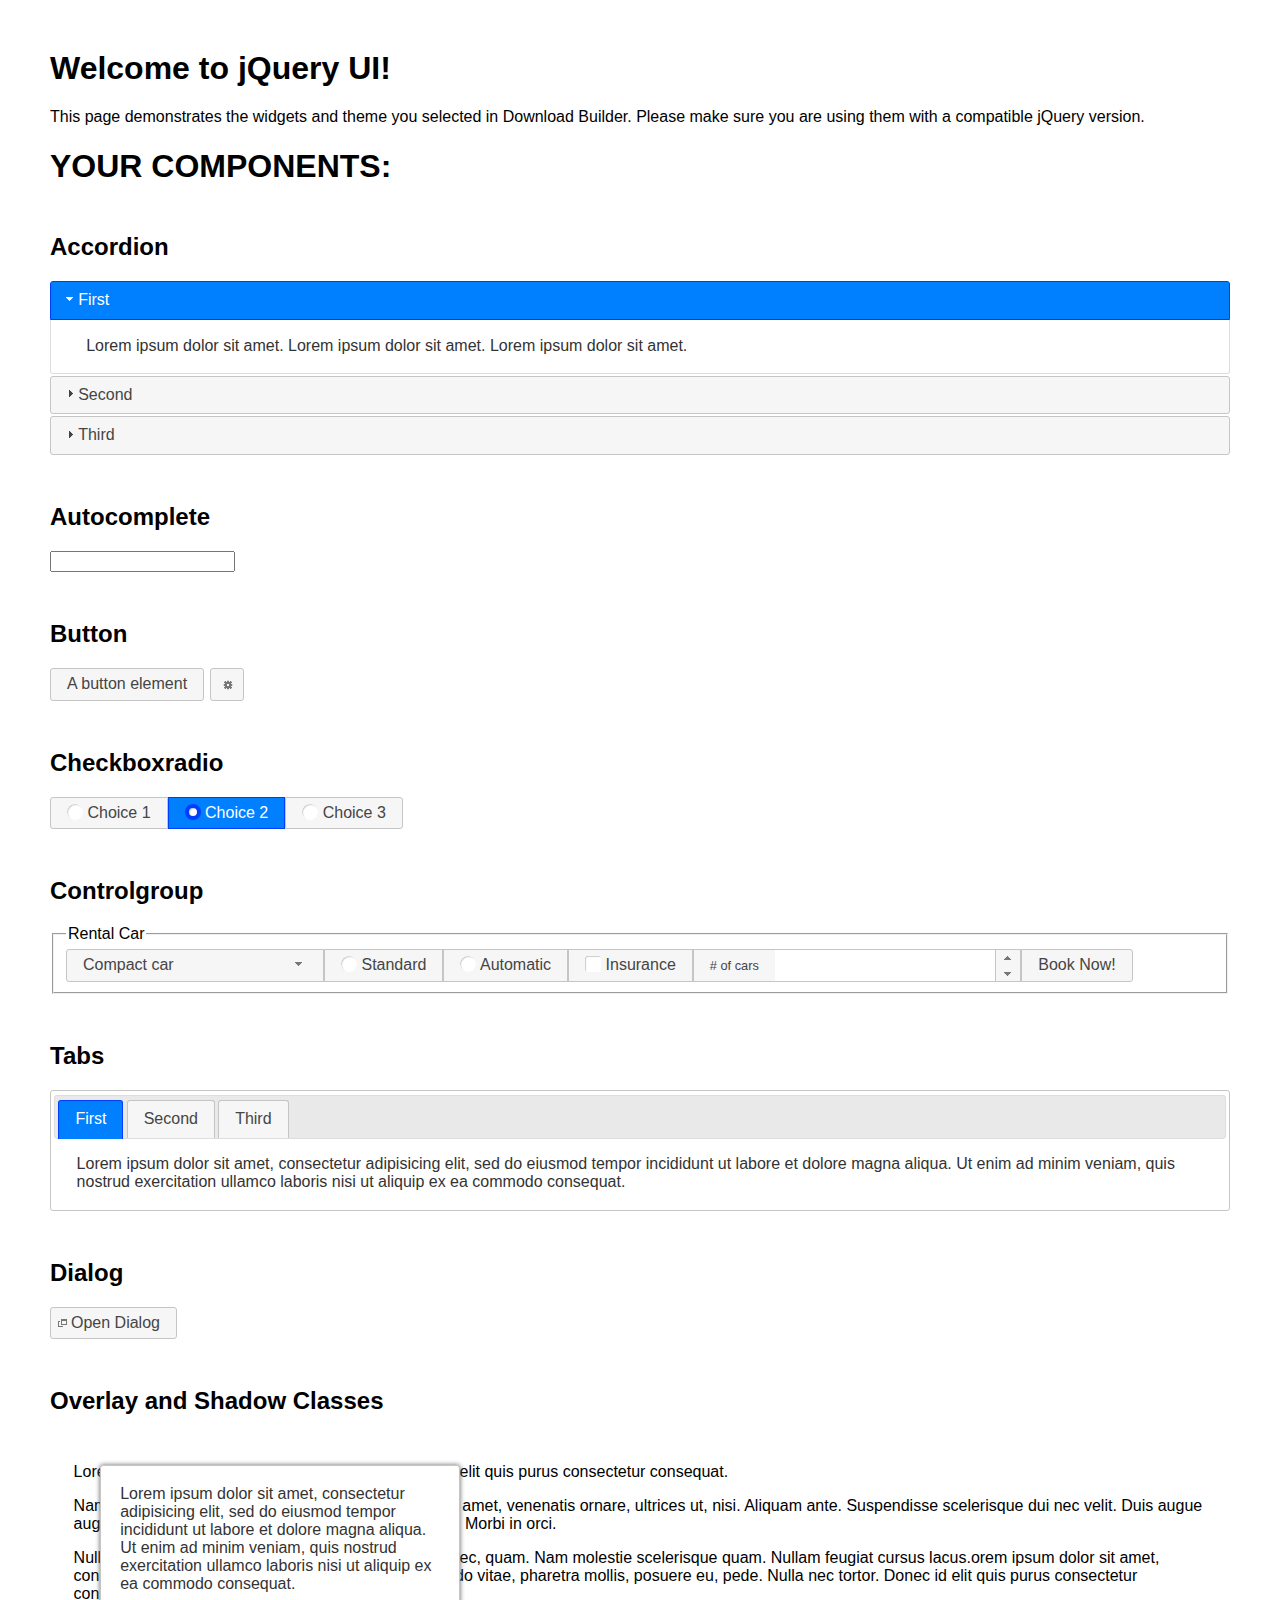
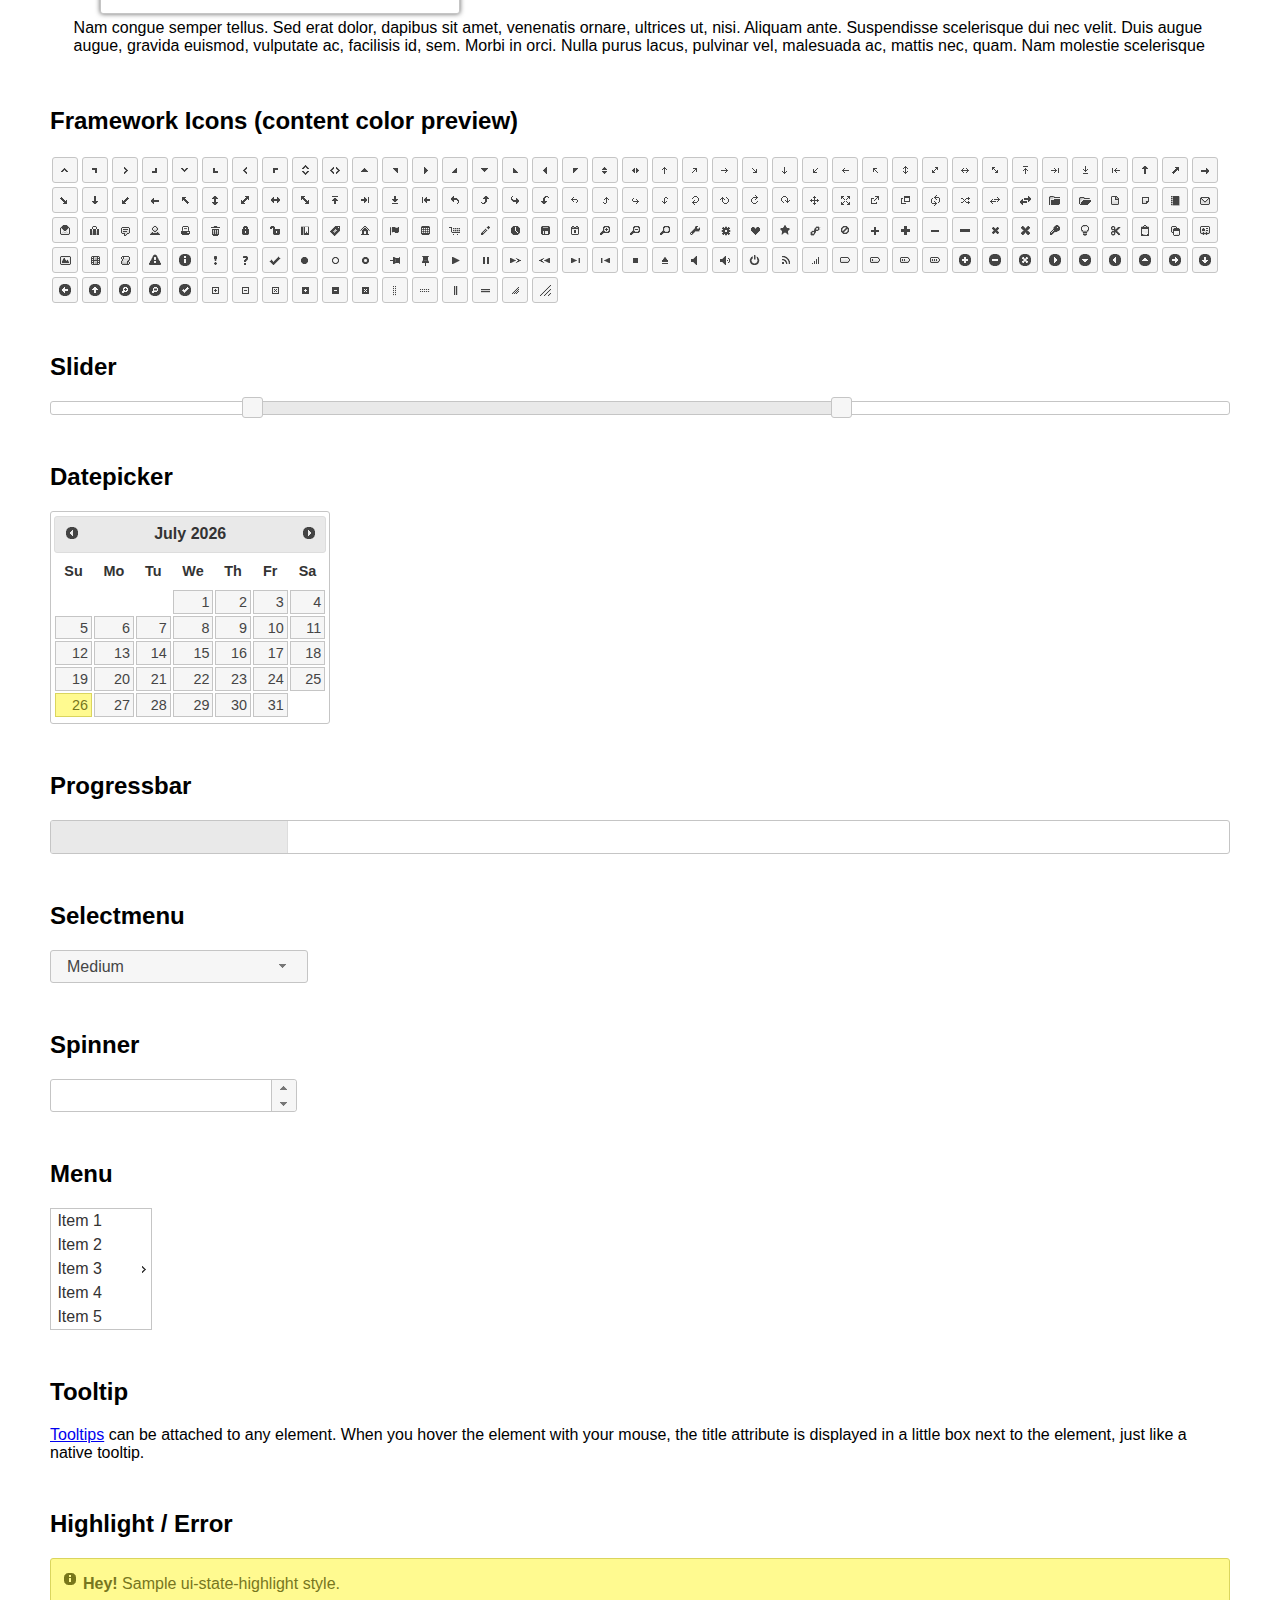
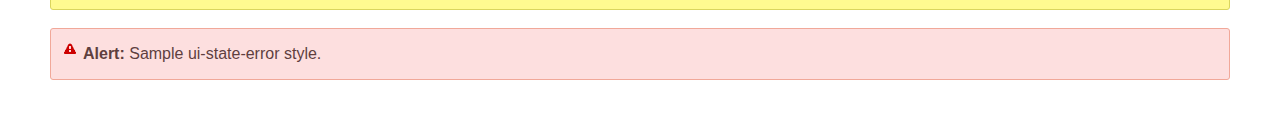
<file: js/jquery-ui/index.html>
<!doctype html>
<html lang="us">
<head>
	<meta charset="utf-8">
	<title>jQuery UI Example Page</title>
	<link href="jquery-ui.css" rel="stylesheet">
	<style>
	body{
		font-family: "Trebuchet MS", sans-serif;
		margin: 50px;
	}
	.demoHeaders {
		margin-top: 2em;
	}
	#dialog-link {
		padding: .4em 1em .4em 20px;
		text-decoration: none;
		position: relative;
	}
	#dialog-link span.ui-icon {
		margin: 0 5px 0 0;
		position: absolute;
		left: .2em;
		top: 50%;
		margin-top: -8px;
	}
	#icons {
		margin: 0;
		padding: 0;
	}
	#icons li {
		margin: 2px;
		position: relative;
		padding: 4px 0;
		cursor: pointer;
		float: left;
		list-style: none;
	}
	#icons span.ui-icon {
		float: left;
		margin: 0 4px;
	}
	.fakewindowcontain .ui-widget-overlay {
		position: absolute;
	}
	select {
		width: 200px;
	}
	</style>
</head>
<body>

<h1>Welcome to jQuery UI!</h1>

<div class="ui-widget">
	<p>This page demonstrates the widgets and theme you selected in Download Builder. Please make sure you are using them with a compatible jQuery version.</p>
</div>

<h1>YOUR COMPONENTS:</h1>


<!-- Accordion -->
<h2 class="demoHeaders">Accordion</h2>
<div id="accordion">
	<h3>First</h3>
	<div>Lorem ipsum dolor sit amet. Lorem ipsum dolor sit amet. Lorem ipsum dolor sit amet.</div>
	<h3>Second</h3>
	<div>Phasellus mattis tincidunt nibh.</div>
	<h3>Third</h3>
	<div>Nam dui erat, auctor a, dignissim quis.</div>
</div>



<!-- Autocomplete -->
<h2 class="demoHeaders">Autocomplete</h2>
<div>
	<input id="autocomplete" title="type &quot;a&quot;">
</div>



<!-- Button -->
<h2 class="demoHeaders">Button</h2>
<button id="button">A button element</button>
<button id="button-icon">An icon-only button</button>



<!-- Checkboxradio -->
<h2 class="demoHeaders">Checkboxradio</h2>
<form style="margin-top: 1em;">
	<div id="radioset">
		<input type="radio" id="radio1" name="radio"><label for="radio1">Choice 1</label>
		<input type="radio" id="radio2" name="radio" checked="checked"><label for="radio2">Choice 2</label>
		<input type="radio" id="radio3" name="radio"><label for="radio3">Choice 3</label>
	</div>
</form>



<!-- Controlgroup -->
<h2 class="demoHeaders">Controlgroup</h2>
<fieldset>
	<legend>Rental Car</legend>
	<div id="controlgroup">
		<select id="car-type">
			<option>Compact car</option>
			<option>Midsize car</option>
			<option>Full size car</option>
			<option>SUV</option>
			<option>Luxury</option>
			<option>Truck</option>
			<option>Van</option>
		</select>
		<label for="transmission-standard">Standard</label>
		<input type="radio" name="transmission" id="transmission-standard">
		<label for="transmission-automatic">Automatic</label>
		<input type="radio" name="transmission" id="transmission-automatic">
		<label for="insurance">Insurance</label>
		<input type="checkbox" name="insurance" id="insurance">
		<label for="horizontal-spinner" class="ui-controlgroup-label"># of cars</label>
		<input id="horizontal-spinner" class="ui-spinner-input">
		<button>Book Now!</button>
	</div>
</fieldset>



<!-- Tabs -->
<h2 class="demoHeaders">Tabs</h2>
<div id="tabs">
	<ul>
		<li><a href="#tabs-1">First</a></li>
		<li><a href="#tabs-2">Second</a></li>
		<li><a href="#tabs-3">Third</a></li>
	</ul>
	<div id="tabs-1">Lorem ipsum dolor sit amet, consectetur adipisicing elit, sed do eiusmod tempor incididunt ut labore et dolore magna aliqua. Ut enim ad minim veniam, quis nostrud exercitation ullamco laboris nisi ut aliquip ex ea commodo consequat.</div>
	<div id="tabs-2">Phasellus mattis tincidunt nibh. Cras orci urna, blandit id, pretium vel, aliquet ornare, felis. Maecenas scelerisque sem non nisl. Fusce sed lorem in enim dictum bibendum.</div>
	<div id="tabs-3">Nam dui erat, auctor a, dignissim quis, sollicitudin eu, felis. Pellentesque nisi urna, interdum eget, sagittis et, consequat vestibulum, lacus. Mauris porttitor ullamcorper augue.</div>
</div>



<h2 class="demoHeaders">Dialog</h2>
<p>
	<button id="dialog-link" class="ui-button ui-corner-all ui-widget">
		<span class="ui-icon ui-icon-newwin"></span>Open Dialog
	</button>
</p>

<h2 class="demoHeaders">Overlay and Shadow Classes</h2>
<div style="position: relative; width: 96%; height: 200px; padding:1% 2%; overflow:hidden;" class="fakewindowcontain">
	<p>Lorem ipsum dolor sit amet,  Nulla nec tortor. Donec id elit quis purus consectetur consequat. </p><p>Nam congue semper tellus. Sed erat dolor, dapibus sit amet, venenatis ornare, ultrices ut, nisi. Aliquam ante. Suspendisse scelerisque dui nec velit. Duis augue augue, gravida euismod, vulputate ac, facilisis id, sem. Morbi in orci. </p><p>Nulla purus lacus, pulvinar vel, malesuada ac, mattis nec, quam. Nam molestie scelerisque quam. Nullam feugiat cursus lacus.orem ipsum dolor sit amet, consectetur adipiscing elit. Donec libero risus, commodo vitae, pharetra mollis, posuere eu, pede. Nulla nec tortor. Donec id elit quis purus consectetur consequat. </p><p>Nam congue semper tellus. Sed erat dolor, dapibus sit amet, venenatis ornare, ultrices ut, nisi. Aliquam ante. Suspendisse scelerisque dui nec velit. Duis augue augue, gravida euismod, vulputate ac, facilisis id, sem. Morbi in orci. Nulla purus lacus, pulvinar vel, malesuada ac, mattis nec, quam. Nam molestie scelerisque quam. </p><p>Nullam feugiat cursus lacus.orem ipsum dolor sit amet, consectetur adipiscing elit. Donec libero risus, commodo vitae, pharetra mollis, posuere eu, pede. Nulla nec tortor. Donec id elit quis purus consectetur consequat. Nam congue semper tellus. Sed erat dolor, dapibus sit amet, venenatis ornare, ultrices ut, nisi. Aliquam ante. </p><p>Suspendisse scelerisque dui nec velit. Duis augue augue, gravida euismod, vulputate ac, facilisis id, sem. Morbi in orci. Nulla purus lacus, pulvinar vel, malesuada ac, mattis nec, quam. Nam molestie scelerisque quam. Nullam feugiat cursus lacus.orem ipsum dolor sit amet, consectetur adipiscing elit. Donec libero risus, commodo vitae, pharetra mollis, posuere eu, pede. Nulla nec tortor. Donec id elit quis purus consectetur consequat. Nam congue semper tellus. Sed erat dolor, dapibus sit amet, venenatis ornare, ultrices ut, nisi. </p>

	<!-- ui-dialog -->
	<div class="ui-widget-overlay ui-front"></div>
	<div style="position: absolute; width: 320px; left: 50px; top: 30px; padding: 1.2em" class="ui-widget ui-front ui-widget-content ui-corner-all ui-widget-shadow">
		Lorem ipsum dolor sit amet, consectetur adipisicing elit, sed do eiusmod tempor incididunt ut labore et dolore magna aliqua. Ut enim ad minim veniam, quis nostrud exercitation ullamco laboris nisi ut aliquip ex ea commodo consequat.
	</div>

</div>

<!-- ui-dialog -->
<div id="dialog" title="Dialog Title">
	<p>Lorem ipsum dolor sit amet, consectetur adipisicing elit, sed do eiusmod tempor incididunt ut labore et dolore magna aliqua. Ut enim ad minim veniam, quis nostrud exercitation ullamco laboris nisi ut aliquip ex ea commodo consequat.</p>
</div>



<h2 class="demoHeaders">Framework Icons (content color preview)</h2>
<ul id="icons" class="ui-widget ui-helper-clearfix">
	<li class="ui-state-default ui-corner-all" title=".ui-icon-caret-1-n"><span class="ui-icon ui-icon-caret-1-n"></span></li>
	<li class="ui-state-default ui-corner-all" title=".ui-icon-caret-1-ne"><span class="ui-icon ui-icon-caret-1-ne"></span></li>
	<li class="ui-state-default ui-corner-all" title=".ui-icon-caret-1-e"><span class="ui-icon ui-icon-caret-1-e"></span></li>
	<li class="ui-state-default ui-corner-all" title=".ui-icon-caret-1-se"><span class="ui-icon ui-icon-caret-1-se"></span></li>
	<li class="ui-state-default ui-corner-all" title=".ui-icon-caret-1-s"><span class="ui-icon ui-icon-caret-1-s"></span></li>
	<li class="ui-state-default ui-corner-all" title=".ui-icon-caret-1-sw"><span class="ui-icon ui-icon-caret-1-sw"></span></li>
	<li class="ui-state-default ui-corner-all" title=".ui-icon-caret-1-w"><span class="ui-icon ui-icon-caret-1-w"></span></li>
	<li class="ui-state-default ui-corner-all" title=".ui-icon-caret-1-nw"><span class="ui-icon ui-icon-caret-1-nw"></span></li>
	<li class="ui-state-default ui-corner-all" title=".ui-icon-caret-2-n-s"><span class="ui-icon ui-icon-caret-2-n-s"></span></li>
	<li class="ui-state-default ui-corner-all" title=".ui-icon-caret-2-e-w"><span class="ui-icon ui-icon-caret-2-e-w"></span></li>
	<li class="ui-state-default ui-corner-all" title=".ui-icon-triangle-1-n"><span class="ui-icon ui-icon-triangle-1-n"></span></li>
	<li class="ui-state-default ui-corner-all" title=".ui-icon-triangle-1-ne"><span class="ui-icon ui-icon-triangle-1-ne"></span></li>
	<li class="ui-state-default ui-corner-all" title=".ui-icon-triangle-1-e"><span class="ui-icon ui-icon-triangle-1-e"></span></li>
	<li class="ui-state-default ui-corner-all" title=".ui-icon-triangle-1-se"><span class="ui-icon ui-icon-triangle-1-se"></span></li>
	<li class="ui-state-default ui-corner-all" title=".ui-icon-triangle-1-s"><span class="ui-icon ui-icon-triangle-1-s"></span></li>
	<li class="ui-state-default ui-corner-all" title=".ui-icon-triangle-1-sw"><span class="ui-icon ui-icon-triangle-1-sw"></span></li>
	<li class="ui-state-default ui-corner-all" title=".ui-icon-triangle-1-w"><span class="ui-icon ui-icon-triangle-1-w"></span></li>
	<li class="ui-state-default ui-corner-all" title=".ui-icon-triangle-1-nw"><span class="ui-icon ui-icon-triangle-1-nw"></span></li>
	<li class="ui-state-default ui-corner-all" title=".ui-icon-triangle-2-n-s"><span class="ui-icon ui-icon-triangle-2-n-s"></span></li>
	<li class="ui-state-default ui-corner-all" title=".ui-icon-triangle-2-e-w"><span class="ui-icon ui-icon-triangle-2-e-w"></span></li>
	<li class="ui-state-default ui-corner-all" title=".ui-icon-arrow-1-n"><span class="ui-icon ui-icon-arrow-1-n"></span></li>
	<li class="ui-state-default ui-corner-all" title=".ui-icon-arrow-1-ne"><span class="ui-icon ui-icon-arrow-1-ne"></span></li>
	<li class="ui-state-default ui-corner-all" title=".ui-icon-arrow-1-e"><span class="ui-icon ui-icon-arrow-1-e"></span></li>
	<li class="ui-state-default ui-corner-all" title=".ui-icon-arrow-1-se"><span class="ui-icon ui-icon-arrow-1-se"></span></li>
	<li class="ui-state-default ui-corner-all" title=".ui-icon-arrow-1-s"><span class="ui-icon ui-icon-arrow-1-s"></span></li>
	<li class="ui-state-default ui-corner-all" title=".ui-icon-arrow-1-sw"><span class="ui-icon ui-icon-arrow-1-sw"></span></li>
	<li class="ui-state-default ui-corner-all" title=".ui-icon-arrow-1-w"><span class="ui-icon ui-icon-arrow-1-w"></span></li>
	<li class="ui-state-default ui-corner-all" title=".ui-icon-arrow-1-nw"><span class="ui-icon ui-icon-arrow-1-nw"></span></li>
	<li class="ui-state-default ui-corner-all" title=".ui-icon-arrow-2-n-s"><span class="ui-icon ui-icon-arrow-2-n-s"></span></li>
	<li class="ui-state-default ui-corner-all" title=".ui-icon-arrow-2-ne-sw"><span class="ui-icon ui-icon-arrow-2-ne-sw"></span></li>
	<li class="ui-state-default ui-corner-all" title=".ui-icon-arrow-2-e-w"><span class="ui-icon ui-icon-arrow-2-e-w"></span></li>
	<li class="ui-state-default ui-corner-all" title=".ui-icon-arrow-2-se-nw"><span class="ui-icon ui-icon-arrow-2-se-nw"></span></li>
	<li class="ui-state-default ui-corner-all" title=".ui-icon-arrowstop-1-n"><span class="ui-icon ui-icon-arrowstop-1-n"></span></li>
	<li class="ui-state-default ui-corner-all" title=".ui-icon-arrowstop-1-e"><span class="ui-icon ui-icon-arrowstop-1-e"></span></li>
	<li class="ui-state-default ui-corner-all" title=".ui-icon-arrowstop-1-s"><span class="ui-icon ui-icon-arrowstop-1-s"></span></li>
	<li class="ui-state-default ui-corner-all" title=".ui-icon-arrowstop-1-w"><span class="ui-icon ui-icon-arrowstop-1-w"></span></li>
	<li class="ui-state-default ui-corner-all" title=".ui-icon-arrowthick-1-n"><span class="ui-icon ui-icon-arrowthick-1-n"></span></li>
	<li class="ui-state-default ui-corner-all" title=".ui-icon-arrowthick-1-ne"><span class="ui-icon ui-icon-arrowthick-1-ne"></span></li>
	<li class="ui-state-default ui-corner-all" title=".ui-icon-arrowthick-1-e"><span class="ui-icon ui-icon-arrowthick-1-e"></span></li>
	<li class="ui-state-default ui-corner-all" title=".ui-icon-arrowthick-1-se"><span class="ui-icon ui-icon-arrowthick-1-se"></span></li>
	<li class="ui-state-default ui-corner-all" title=".ui-icon-arrowthick-1-s"><span class="ui-icon ui-icon-arrowthick-1-s"></span></li>
	<li class="ui-state-default ui-corner-all" title=".ui-icon-arrowthick-1-sw"><span class="ui-icon ui-icon-arrowthick-1-sw"></span></li>
	<li class="ui-state-default ui-corner-all" title=".ui-icon-arrowthick-1-w"><span class="ui-icon ui-icon-arrowthick-1-w"></span></li>
	<li class="ui-state-default ui-corner-all" title=".ui-icon-arrowthick-1-nw"><span class="ui-icon ui-icon-arrowthick-1-nw"></span></li>
	<li class="ui-state-default ui-corner-all" title=".ui-icon-arrowthick-2-n-s"><span class="ui-icon ui-icon-arrowthick-2-n-s"></span></li>
	<li class="ui-state-default ui-corner-all" title=".ui-icon-arrowthick-2-ne-sw"><span class="ui-icon ui-icon-arrowthick-2-ne-sw"></span></li>
	<li class="ui-state-default ui-corner-all" title=".ui-icon-arrowthick-2-e-w"><span class="ui-icon ui-icon-arrowthick-2-e-w"></span></li>
	<li class="ui-state-default ui-corner-all" title=".ui-icon-arrowthick-2-se-nw"><span class="ui-icon ui-icon-arrowthick-2-se-nw"></span></li>
	<li class="ui-state-default ui-corner-all" title=".ui-icon-arrowthickstop-1-n"><span class="ui-icon ui-icon-arrowthickstop-1-n"></span></li>
	<li class="ui-state-default ui-corner-all" title=".ui-icon-arrowthickstop-1-e"><span class="ui-icon ui-icon-arrowthickstop-1-e"></span></li>
	<li class="ui-state-default ui-corner-all" title=".ui-icon-arrowthickstop-1-s"><span class="ui-icon ui-icon-arrowthickstop-1-s"></span></li>
	<li class="ui-state-default ui-corner-all" title=".ui-icon-arrowthickstop-1-w"><span class="ui-icon ui-icon-arrowthickstop-1-w"></span></li>
	<li class="ui-state-default ui-corner-all" title=".ui-icon-arrowreturnthick-1-w"><span class="ui-icon ui-icon-arrowreturnthick-1-w"></span></li>
	<li class="ui-state-default ui-corner-all" title=".ui-icon-arrowreturnthick-1-n"><span class="ui-icon ui-icon-arrowreturnthick-1-n"></span></li>
	<li class="ui-state-default ui-corner-all" title=".ui-icon-arrowreturnthick-1-e"><span class="ui-icon ui-icon-arrowreturnthick-1-e"></span></li>
	<li class="ui-state-default ui-corner-all" title=".ui-icon-arrowreturnthick-1-s"><span class="ui-icon ui-icon-arrowreturnthick-1-s"></span></li>
	<li class="ui-state-default ui-corner-all" title=".ui-icon-arrowreturn-1-w"><span class="ui-icon ui-icon-arrowreturn-1-w"></span></li>
	<li class="ui-state-default ui-corner-all" title=".ui-icon-arrowreturn-1-n"><span class="ui-icon ui-icon-arrowreturn-1-n"></span></li>
	<li class="ui-state-default ui-corner-all" title=".ui-icon-arrowreturn-1-e"><span class="ui-icon ui-icon-arrowreturn-1-e"></span></li>
	<li class="ui-state-default ui-corner-all" title=".ui-icon-arrowreturn-1-s"><span class="ui-icon ui-icon-arrowreturn-1-s"></span></li>
	<li class="ui-state-default ui-corner-all" title=".ui-icon-arrowrefresh-1-w"><span class="ui-icon ui-icon-arrowrefresh-1-w"></span></li>
	<li class="ui-state-default ui-corner-all" title=".ui-icon-arrowrefresh-1-n"><span class="ui-icon ui-icon-arrowrefresh-1-n"></span></li>
	<li class="ui-state-default ui-corner-all" title=".ui-icon-arrowrefresh-1-e"><span class="ui-icon ui-icon-arrowrefresh-1-e"></span></li>
	<li class="ui-state-default ui-corner-all" title=".ui-icon-arrowrefresh-1-s"><span class="ui-icon ui-icon-arrowrefresh-1-s"></span></li>
	<li class="ui-state-default ui-corner-all" title=".ui-icon-arrow-4"><span class="ui-icon ui-icon-arrow-4"></span></li>
	<li class="ui-state-default ui-corner-all" title=".ui-icon-arrow-4-diag"><span class="ui-icon ui-icon-arrow-4-diag"></span></li>
	<li class="ui-state-default ui-corner-all" title=".ui-icon-extlink"><span class="ui-icon ui-icon-extlink"></span></li>
	<li class="ui-state-default ui-corner-all" title=".ui-icon-newwin"><span class="ui-icon ui-icon-newwin"></span></li>
	<li class="ui-state-default ui-corner-all" title=".ui-icon-refresh"><span class="ui-icon ui-icon-refresh"></span></li>
	<li class="ui-state-default ui-corner-all" title=".ui-icon-shuffle"><span class="ui-icon ui-icon-shuffle"></span></li>
	<li class="ui-state-default ui-corner-all" title=".ui-icon-transfer-e-w"><span class="ui-icon ui-icon-transfer-e-w"></span></li>
	<li class="ui-state-default ui-corner-all" title=".ui-icon-transferthick-e-w"><span class="ui-icon ui-icon-transferthick-e-w"></span></li>
	<li class="ui-state-default ui-corner-all" title=".ui-icon-folder-collapsed"><span class="ui-icon ui-icon-folder-collapsed"></span></li>
	<li class="ui-state-default ui-corner-all" title=".ui-icon-folder-open"><span class="ui-icon ui-icon-folder-open"></span></li>
	<li class="ui-state-default ui-corner-all" title=".ui-icon-document"><span class="ui-icon ui-icon-document"></span></li>
	<li class="ui-state-default ui-corner-all" title=".ui-icon-document-b"><span class="ui-icon ui-icon-document-b"></span></li>
	<li class="ui-state-default ui-corner-all" title=".ui-icon-note"><span class="ui-icon ui-icon-note"></span></li>
	<li class="ui-state-default ui-corner-all" title=".ui-icon-mail-closed"><span class="ui-icon ui-icon-mail-closed"></span></li>
	<li class="ui-state-default ui-corner-all" title=".ui-icon-mail-open"><span class="ui-icon ui-icon-mail-open"></span></li>
	<li class="ui-state-default ui-corner-all" title=".ui-icon-suitcase"><span class="ui-icon ui-icon-suitcase"></span></li>
	<li class="ui-state-default ui-corner-all" title=".ui-icon-comment"><span class="ui-icon ui-icon-comment"></span></li>
	<li class="ui-state-default ui-corner-all" title=".ui-icon-person"><span class="ui-icon ui-icon-person"></span></li>
	<li class="ui-state-default ui-corner-all" title=".ui-icon-print"><span class="ui-icon ui-icon-print"></span></li>
	<li class="ui-state-default ui-corner-all" title=".ui-icon-trash"><span class="ui-icon ui-icon-trash"></span></li>
	<li class="ui-state-default ui-corner-all" title=".ui-icon-locked"><span class="ui-icon ui-icon-locked"></span></li>
	<li class="ui-state-default ui-corner-all" title=".ui-icon-unlocked"><span class="ui-icon ui-icon-unlocked"></span></li>
	<li class="ui-state-default ui-corner-all" title=".ui-icon-bookmark"><span class="ui-icon ui-icon-bookmark"></span></li>
	<li class="ui-state-default ui-corner-all" title=".ui-icon-tag"><span class="ui-icon ui-icon-tag"></span></li>
	<li class="ui-state-default ui-corner-all" title=".ui-icon-home"><span class="ui-icon ui-icon-home"></span></li>
	<li class="ui-state-default ui-corner-all" title=".ui-icon-flag"><span class="ui-icon ui-icon-flag"></span></li>
	<li class="ui-state-default ui-corner-all" title=".ui-icon-calculator"><span class="ui-icon ui-icon-calculator"></span></li>
	<li class="ui-state-default ui-corner-all" title=".ui-icon-cart"><span class="ui-icon ui-icon-cart"></span></li>
	<li class="ui-state-default ui-corner-all" title=".ui-icon-pencil"><span class="ui-icon ui-icon-pencil"></span></li>
	<li class="ui-state-default ui-corner-all" title=".ui-icon-clock"><span class="ui-icon ui-icon-clock"></span></li>
	<li class="ui-state-default ui-corner-all" title=".ui-icon-disk"><span class="ui-icon ui-icon-disk"></span></li>
	<li class="ui-state-default ui-corner-all" title=".ui-icon-calendar"><span class="ui-icon ui-icon-calendar"></span></li>
	<li class="ui-state-default ui-corner-all" title=".ui-icon-zoomin"><span class="ui-icon ui-icon-zoomin"></span></li>
	<li class="ui-state-default ui-corner-all" title=".ui-icon-zoomout"><span class="ui-icon ui-icon-zoomout"></span></li>
	<li class="ui-state-default ui-corner-all" title=".ui-icon-search"><span class="ui-icon ui-icon-search"></span></li>
	<li class="ui-state-default ui-corner-all" title=".ui-icon-wrench"><span class="ui-icon ui-icon-wrench"></span></li>
	<li class="ui-state-default ui-corner-all" title=".ui-icon-gear"><span class="ui-icon ui-icon-gear"></span></li>
	<li class="ui-state-default ui-corner-all" title=".ui-icon-heart"><span class="ui-icon ui-icon-heart"></span></li>
	<li class="ui-state-default ui-corner-all" title=".ui-icon-star"><span class="ui-icon ui-icon-star"></span></li>
	<li class="ui-state-default ui-corner-all" title=".ui-icon-link"><span class="ui-icon ui-icon-link"></span></li>
	<li class="ui-state-default ui-corner-all" title=".ui-icon-cancel"><span class="ui-icon ui-icon-cancel"></span></li>
	<li class="ui-state-default ui-corner-all" title=".ui-icon-plus"><span class="ui-icon ui-icon-plus"></span></li>
	<li class="ui-state-default ui-corner-all" title=".ui-icon-plusthick"><span class="ui-icon ui-icon-plusthick"></span></li>
	<li class="ui-state-default ui-corner-all" title=".ui-icon-minus"><span class="ui-icon ui-icon-minus"></span></li>
	<li class="ui-state-default ui-corner-all" title=".ui-icon-minusthick"><span class="ui-icon ui-icon-minusthick"></span></li>
	<li class="ui-state-default ui-corner-all" title=".ui-icon-close"><span class="ui-icon ui-icon-close"></span></li>
	<li class="ui-state-default ui-corner-all" title=".ui-icon-closethick"><span class="ui-icon ui-icon-closethick"></span></li>
	<li class="ui-state-default ui-corner-all" title=".ui-icon-key"><span class="ui-icon ui-icon-key"></span></li>
	<li class="ui-state-default ui-corner-all" title=".ui-icon-lightbulb"><span class="ui-icon ui-icon-lightbulb"></span></li>
	<li class="ui-state-default ui-corner-all" title=".ui-icon-scissors"><span class="ui-icon ui-icon-scissors"></span></li>
	<li class="ui-state-default ui-corner-all" title=".ui-icon-clipboard"><span class="ui-icon ui-icon-clipboard"></span></li>
	<li class="ui-state-default ui-corner-all" title=".ui-icon-copy"><span class="ui-icon ui-icon-copy"></span></li>
	<li class="ui-state-default ui-corner-all" title=".ui-icon-contact"><span class="ui-icon ui-icon-contact"></span></li>
	<li class="ui-state-default ui-corner-all" title=".ui-icon-image"><span class="ui-icon ui-icon-image"></span></li>
	<li class="ui-state-default ui-corner-all" title=".ui-icon-video"><span class="ui-icon ui-icon-video"></span></li>
	<li class="ui-state-default ui-corner-all" title=".ui-icon-script"><span class="ui-icon ui-icon-script"></span></li>
	<li class="ui-state-default ui-corner-all" title=".ui-icon-alert"><span class="ui-icon ui-icon-alert"></span></li>
	<li class="ui-state-default ui-corner-all" title=".ui-icon-info"><span class="ui-icon ui-icon-info"></span></li>
	<li class="ui-state-default ui-corner-all" title=".ui-icon-notice"><span class="ui-icon ui-icon-notice"></span></li>
	<li class="ui-state-default ui-corner-all" title=".ui-icon-help"><span class="ui-icon ui-icon-help"></span></li>
	<li class="ui-state-default ui-corner-all" title=".ui-icon-check"><span class="ui-icon ui-icon-check"></span></li>
	<li class="ui-state-default ui-corner-all" title=".ui-icon-bullet"><span class="ui-icon ui-icon-bullet"></span></li>
	<li class="ui-state-default ui-corner-all" title=".ui-icon-radio-off"><span class="ui-icon ui-icon-radio-off"></span></li>
	<li class="ui-state-default ui-corner-all" title=".ui-icon-radio-on"><span class="ui-icon ui-icon-radio-on"></span></li>
	<li class="ui-state-default ui-corner-all" title=".ui-icon-pin-w"><span class="ui-icon ui-icon-pin-w"></span></li>
	<li class="ui-state-default ui-corner-all" title=".ui-icon-pin-s"><span class="ui-icon ui-icon-pin-s"></span></li>
	<li class="ui-state-default ui-corner-all" title=".ui-icon-play"><span class="ui-icon ui-icon-play"></span></li>
	<li class="ui-state-default ui-corner-all" title=".ui-icon-pause"><span class="ui-icon ui-icon-pause"></span></li>
	<li class="ui-state-default ui-corner-all" title=".ui-icon-seek-next"><span class="ui-icon ui-icon-seek-next"></span></li>
	<li class="ui-state-default ui-corner-all" title=".ui-icon-seek-prev"><span class="ui-icon ui-icon-seek-prev"></span></li>
	<li class="ui-state-default ui-corner-all" title=".ui-icon-seek-end"><span class="ui-icon ui-icon-seek-end"></span></li>
	<li class="ui-state-default ui-corner-all" title=".ui-icon-seek-first"><span class="ui-icon ui-icon-seek-first"></span></li>
	<li class="ui-state-default ui-corner-all" title=".ui-icon-stop"><span class="ui-icon ui-icon-stop"></span></li>
	<li class="ui-state-default ui-corner-all" title=".ui-icon-eject"><span class="ui-icon ui-icon-eject"></span></li>
	<li class="ui-state-default ui-corner-all" title=".ui-icon-volume-off"><span class="ui-icon ui-icon-volume-off"></span></li>
	<li class="ui-state-default ui-corner-all" title=".ui-icon-volume-on"><span class="ui-icon ui-icon-volume-on"></span></li>
	<li class="ui-state-default ui-corner-all" title=".ui-icon-power"><span class="ui-icon ui-icon-power"></span></li>
	<li class="ui-state-default ui-corner-all" title=".ui-icon-signal-diag"><span class="ui-icon ui-icon-signal-diag"></span></li>
	<li class="ui-state-default ui-corner-all" title=".ui-icon-signal"><span class="ui-icon ui-icon-signal"></span></li>
	<li class="ui-state-default ui-corner-all" title=".ui-icon-battery-0"><span class="ui-icon ui-icon-battery-0"></span></li>
	<li class="ui-state-default ui-corner-all" title=".ui-icon-battery-1"><span class="ui-icon ui-icon-battery-1"></span></li>
	<li class="ui-state-default ui-corner-all" title=".ui-icon-battery-2"><span class="ui-icon ui-icon-battery-2"></span></li>
	<li class="ui-state-default ui-corner-all" title=".ui-icon-battery-3"><span class="ui-icon ui-icon-battery-3"></span></li>
	<li class="ui-state-default ui-corner-all" title=".ui-icon-circle-plus"><span class="ui-icon ui-icon-circle-plus"></span></li>
	<li class="ui-state-default ui-corner-all" title=".ui-icon-circle-minus"><span class="ui-icon ui-icon-circle-minus"></span></li>
	<li class="ui-state-default ui-corner-all" title=".ui-icon-circle-close"><span class="ui-icon ui-icon-circle-close"></span></li>
	<li class="ui-state-default ui-corner-all" title=".ui-icon-circle-triangle-e"><span class="ui-icon ui-icon-circle-triangle-e"></span></li>
	<li class="ui-state-default ui-corner-all" title=".ui-icon-circle-triangle-s"><span class="ui-icon ui-icon-circle-triangle-s"></span></li>
	<li class="ui-state-default ui-corner-all" title=".ui-icon-circle-triangle-w"><span class="ui-icon ui-icon-circle-triangle-w"></span></li>
	<li class="ui-state-default ui-corner-all" title=".ui-icon-circle-triangle-n"><span class="ui-icon ui-icon-circle-triangle-n"></span></li>
	<li class="ui-state-default ui-corner-all" title=".ui-icon-circle-arrow-e"><span class="ui-icon ui-icon-circle-arrow-e"></span></li>
	<li class="ui-state-default ui-corner-all" title=".ui-icon-circle-arrow-s"><span class="ui-icon ui-icon-circle-arrow-s"></span></li>
	<li class="ui-state-default ui-corner-all" title=".ui-icon-circle-arrow-w"><span class="ui-icon ui-icon-circle-arrow-w"></span></li>
	<li class="ui-state-default ui-corner-all" title=".ui-icon-circle-arrow-n"><span class="ui-icon ui-icon-circle-arrow-n"></span></li>
	<li class="ui-state-default ui-corner-all" title=".ui-icon-circle-zoomin"><span class="ui-icon ui-icon-circle-zoomin"></span></li>
	<li class="ui-state-default ui-corner-all" title=".ui-icon-circle-zoomout"><span class="ui-icon ui-icon-circle-zoomout"></span></li>
	<li class="ui-state-default ui-corner-all" title=".ui-icon-circle-check"><span class="ui-icon ui-icon-circle-check"></span></li>
	<li class="ui-state-default ui-corner-all" title=".ui-icon-circlesmall-plus"><span class="ui-icon ui-icon-circlesmall-plus"></span></li>
	<li class="ui-state-default ui-corner-all" title=".ui-icon-circlesmall-minus"><span class="ui-icon ui-icon-circlesmall-minus"></span></li>
	<li class="ui-state-default ui-corner-all" title=".ui-icon-circlesmall-close"><span class="ui-icon ui-icon-circlesmall-close"></span></li>
	<li class="ui-state-default ui-corner-all" title=".ui-icon-squaresmall-plus"><span class="ui-icon ui-icon-squaresmall-plus"></span></li>
	<li class="ui-state-default ui-corner-all" title=".ui-icon-squaresmall-minus"><span class="ui-icon ui-icon-squaresmall-minus"></span></li>
	<li class="ui-state-default ui-corner-all" title=".ui-icon-squaresmall-close"><span class="ui-icon ui-icon-squaresmall-close"></span></li>
	<li class="ui-state-default ui-corner-all" title=".ui-icon-grip-dotted-vertical"><span class="ui-icon ui-icon-grip-dotted-vertical"></span></li>
	<li class="ui-state-default ui-corner-all" title=".ui-icon-grip-dotted-horizontal"><span class="ui-icon ui-icon-grip-dotted-horizontal"></span></li>
	<li class="ui-state-default ui-corner-all" title=".ui-icon-grip-solid-vertical"><span class="ui-icon ui-icon-grip-solid-vertical"></span></li>
	<li class="ui-state-default ui-corner-all" title=".ui-icon-grip-solid-horizontal"><span class="ui-icon ui-icon-grip-solid-horizontal"></span></li>
	<li class="ui-state-default ui-corner-all" title=".ui-icon-gripsmall-diagonal-se"><span class="ui-icon ui-icon-gripsmall-diagonal-se"></span></li>
	<li class="ui-state-default ui-corner-all" title=".ui-icon-grip-diagonal-se"><span class="ui-icon ui-icon-grip-diagonal-se"></span></li>
</ul>


<!-- Slider -->
<h2 class="demoHeaders">Slider</h2>
<div id="slider"></div>



<!-- Datepicker -->
<h2 class="demoHeaders">Datepicker</h2>
<div id="datepicker"></div>



<!-- Progressbar -->
<h2 class="demoHeaders">Progressbar</h2>
<div id="progressbar"></div>



<!-- Progressbar -->
<h2 class="demoHeaders">Selectmenu</h2>
<select id="selectmenu">
	<option>Slower</option>
	<option>Slow</option>
	<option selected="selected">Medium</option>
	<option>Fast</option>
	<option>Faster</option>
</select>



<!-- Spinner -->
<h2 class="demoHeaders">Spinner</h2>
<input id="spinner">



<!-- Menu -->
<h2 class="demoHeaders">Menu</h2>
<ul style="width:100px;" id="menu">
	<li><div>Item 1</div></li>
	<li><div>Item 2</div></li>
	<li><div>Item 3</div>
		<ul>
			<li><div>Item 3-1</div></li>
			<li><div>Item 3-2</div></li>
			<li><div>Item 3-3</div></li>
			<li><div>Item 3-4</div></li>
			<li><div>Item 3-5</div></li>
		</ul>
	</li>
	<li><div>Item 4</div></li>
	<li><div>Item 5</div></li>
</ul>



<!-- Tooltip -->
<h2 class="demoHeaders">Tooltip</h2>
<p id="tooltip">
	<a href="#" title="That&apos;s what this widget is">Tooltips</a> can be attached to any element. When you hover
the element with your mouse, the title attribute is displayed in a little box next to the element, just like a native tooltip.
</p>


<!-- Highlight / Error -->
<h2 class="demoHeaders">Highlight / Error</h2>
<div class="ui-widget">
	<div class="ui-state-highlight ui-corner-all" style="margin-top: 20px; padding: 0 .7em;">
		<p><span class="ui-icon ui-icon-info" style="float: left; margin-right: .3em;"></span>
		<strong>Hey!</strong> Sample ui-state-highlight style.</p>
	</div>
</div>
<br>
<div class="ui-widget">
	<div class="ui-state-error ui-corner-all" style="padding: 0 .7em;">
		<p><span class="ui-icon ui-icon-alert" style="float: left; margin-right: .3em;"></span>
		<strong>Alert:</strong> Sample ui-state-error style.</p>
	</div>
</div>

<script src="external/jquery/jquery.js"></script>
<script src="jquery-ui.js"></script>
<script>

$( "#accordion" ).accordion();



var availableTags = [
	"ActionScript",
	"AppleScript",
	"Asp",
	"BASIC",
	"C",
	"C++",
	"Clojure",
	"COBOL",
	"ColdFusion",
	"Erlang",
	"Fortran",
	"Groovy",
	"Haskell",
	"Java",
	"JavaScript",
	"Lisp",
	"Perl",
	"PHP",
	"Python",
	"Ruby",
	"Scala",
	"Scheme"
];
$( "#autocomplete" ).autocomplete({
	source: availableTags
});



$( "#button" ).button();
$( "#button-icon" ).button({
	icon: "ui-icon-gear",
	showLabel: false
});



$( "#radioset" ).buttonset();



$( "#controlgroup" ).controlgroup();



$( "#tabs" ).tabs();



$( "#dialog" ).dialog({
	autoOpen: false,
	width: 400,
	buttons: [
		{
			text: "Ok",
			click: function() {
				$( this ).dialog( "close" );
			}
		},
		{
			text: "Cancel",
			click: function() {
				$( this ).dialog( "close" );
			}
		}
	]
});

// Link to open the dialog
$( "#dialog-link" ).click(function( event ) {
	$( "#dialog" ).dialog( "open" );
	event.preventDefault();
});



$( "#datepicker" ).datepicker({
	inline: true
});



$( "#slider" ).slider({
	range: true,
	values: [ 17, 67 ]
});



$( "#progressbar" ).progressbar({
	value: 20
});



$( "#spinner" ).spinner();



$( "#menu" ).menu();



$( "#tooltip" ).tooltip();



$( "#selectmenu" ).selectmenu();


// Hover states on the static widgets
$( "#dialog-link, #icons li" ).hover(
	function() {
		$( this ).addClass( "ui-state-hover" );
	},
	function() {
		$( this ).removeClass( "ui-state-hover" );
	}
);
</script>
</body>
</html>
</file>
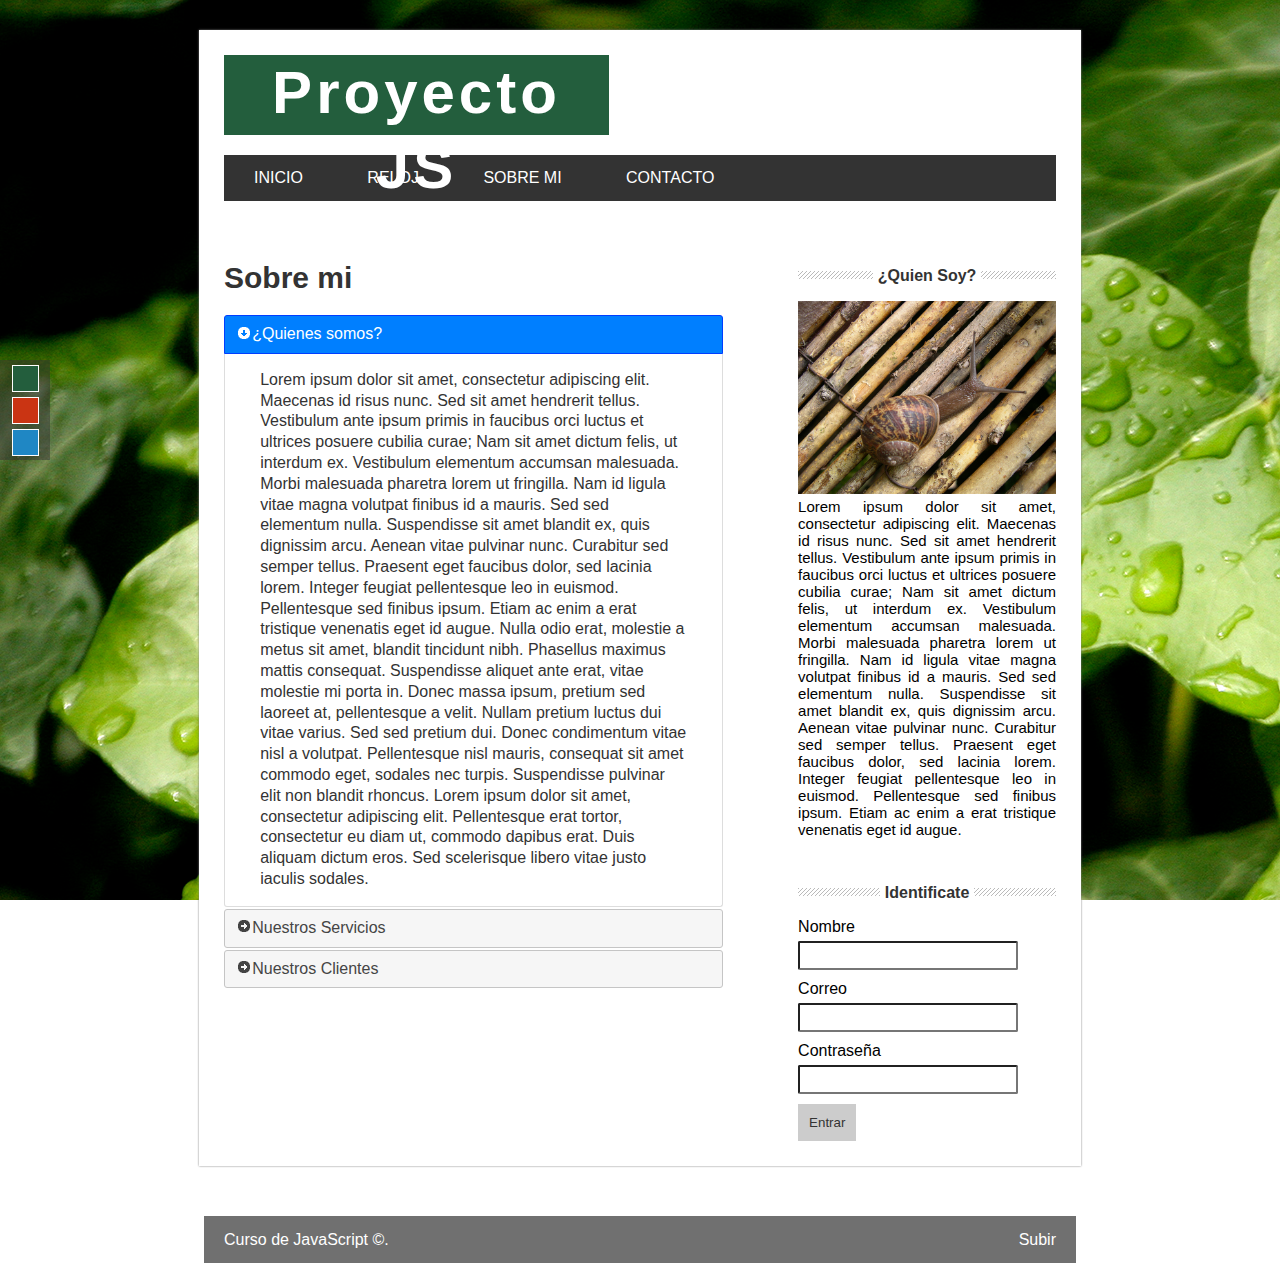
<file: about.html>
<!DOCTYPE html>
<html lang="es">

<head>
    <meta charset="UTF-8">
    <meta name="viewport" content="width=device-width, initial-scale=1.0">
    <title>Pagina Curso JS</title>

    <link rel="stylesheet" href="/css/style.css"> 
    <link rel="stylesheet" href="/css/green.css" id="theme">
    <!-- <link rel="stylesheet" href="css/blue.css" id="theme">
    <link rel="stylesheet" href="css/red.css" id="theme"> -->
    
    

        <!-- jquery ui -->
    <!-- <script type="text/javascript" src="/js/jquery-3.3.1.min.js"></script> -->
    <script src="https://ajax.googleapis.com/ajax/libs/jquery/3.1.1/jquery.min.js"></script>
	<link rel="stylesheet" href="/js/jquery-ui/jquery-ui.min.css" />
	<link rel="stylesheet" href="/js/jquery-ui/jquery-ui.structure.min.css" />
	<link rel="stylesheet" href="/js/jquery-ui/jquery-ui.theme.min.css" />
	<script type="text/javascript" src="/js/jquery-ui/jquery-ui.min.js"></script>
    <!-- mis scripts -->
    <script type="text/JavaScript" src="js/main.js"></script>
</head>

<body>
    <div id="selector-theme">
        <div id="to-green"></div>
        <div id="to-red"></div>
        <div id="to-blue"></div>
    </div>

    <section id="global">
        <!--Cabezera-->
        <header>
            <div id="logo">
                <h1>Proyecto JS</h1>
            </div>
            <div class="clearfix">

            </div>
            <nav id="menu">
                <ul>

                    <li><a href="index.html">Inicio</a></li>
                    <li><a href="reloj.html">Reloj</a></li>
                    <li><a href="about.html">Sobre mi</a></li>
                    <li><a href="contacto.html">Contacto</a></li>
                </ul>
            </nav>
        </header>
        <!--Contenido-->
        <section id="cotent">
            <div id="box">
                <h2>Sobre mi</h2>
              <div id="acordeon">
                  <h3>¿Quienes somos?</h3>
                  <div>
                      <p>
                        Lorem ipsum dolor sit amet, consectetur adipiscing elit. Maecenas id risus nunc. Sed sit amet hendrerit tellus. Vestibulum ante ipsum primis in faucibus orci luctus et ultrices posuere cubilia curae; Nam sit amet dictum felis, ut interdum
                        ex. Vestibulum elementum accumsan malesuada. Morbi malesuada pharetra lorem ut fringilla. Nam id ligula vitae magna volutpat finibus id a mauris. Sed sed elementum nulla. Suspendisse sit amet blandit ex, quis dignissim arcu. Aenean
                        vitae pulvinar nunc. Curabitur sed semper tellus. Praesent eget faucibus dolor, sed lacinia lorem. Integer feugiat pellentesque leo in euismod. Pellentesque sed finibus ipsum. Etiam ac enim a erat tristique venenatis eget id augue.
                        Nulla odio erat, molestie a metus sit amet, blandit tincidunt nibh. Phasellus maximus mattis consequat. Suspendisse aliquet ante erat, vitae molestie mi porta in. Donec massa ipsum, pretium sed laoreet at, pellentesque a velit.
                        Nullam pretium luctus dui vitae varius. Sed sed pretium dui. Donec condimentum vitae nisl a volutpat. Pellentesque nisl mauris, consequat sit amet commodo eget, sodales nec turpis. Suspendisse pulvinar elit non blandit rhoncus.
                        Lorem ipsum dolor sit amet, consectetur adipiscing elit. Pellentesque erat tortor, consectetur eu diam ut, commodo dapibus erat. Duis aliquam dictum eros. Sed scelerisque libero vitae justo iaculis sodales.
                      </p>
                  </div>
                  <h3>Nuestros Servicios</h3>
                  <div>
                      <p>
                        Lorem ipsum dolor sit amet, consectetur adipiscing elit. Maecenas id risus nunc. Sed sit amet hendrerit tellus. Vestibulum ante ipsum primis in faucibus orci luctus et ultrices posuere cubilia curae; Nam sit amet dictum felis, ut interdum
                        ex. Vestibulum elementum accumsan malesuada. Morbi malesuada pharetra lorem ut fringilla. Nam id ligula vitae magna volutpat finibus id a mauris. Sed sed elementum nulla. Suspendisse sit amet blandit ex, quis dignissim arcu. Aenean
                        vitae pulvinar nunc. Curabitur sed semper tellus. Praesent eget faucibus dolor, sed lacinia lorem. Integer feugiat pellentesque leo in euismod. Pellentesque sed finibus ipsum. Etiam ac enim a erat tristique venenatis eget id augue.
                        Nulla odio erat, molestie a metus sit amet, blandit tincidunt nibh. Phasellus maximus mattis consequat. Suspendisse aliquet ante erat, vitae molestie mi porta in. Donec massa ipsum, pretium sed laoreet at, pellentesque a velit.
                        Nullam pretium luctus dui vitae varius. Sed sed pretium dui. Donec condimentum vitae nisl a volutpat. Pellentesque nisl mauris, consequat sit amet commodo eget, sodales nec turpis. Suspendisse pulvinar elit non blandit rhoncus.
                        Lorem ipsum dolor sit amet, consectetur adipiscing elit. Pellentesque erat tortor, consectetur eu diam ut, commodo dapibus erat. Duis aliquam dictum eros. Sed scelerisque libero vitae justo iaculis sodales.
                      </p>
                  </div>
                  <h3>Nuestros Clientes</h3>
                  <div>
                      <p>
                        Lorem ipsum dolor sit amet, consectetur adipiscing elit. Maecenas id risus nunc. Sed sit amet hendrerit tellus. Vestibulum ante ipsum primis in faucibus orci luctus et ultrices posuere cubilia curae; Nam sit amet dictum felis, ut interdum
                        ex. Vestibulum elementum accumsan malesuada. Morbi malesuada pharetra lorem ut fringilla. Nam id ligula vitae magna volutpat finibus id a mauris. Sed sed elementum nulla. Suspendisse sit amet blandit ex, quis dignissim arcu. Aenean
                        vitae pulvinar nunc. Curabitur sed semper tellus. Praesent eget faucibus dolor, sed lacinia lorem. Integer feugiat pellentesque leo in euismod. Pellentesque sed finibus ipsum. Etiam ac enim a erat tristique venenatis eget id augue.
                        Nulla odio erat, molestie a metus sit amet, blandit tincidunt nibh. Phasellus maximus mattis consequat. Suspendisse aliquet ante erat, vitae molestie mi porta in. Donec massa ipsum, pretium sed laoreet at, pellentesque a velit.
                        Nullam pretium luctus dui vitae varius. Sed sed pretium dui. Donec condimentum vitae nisl a volutpat. Pellentesque nisl mauris, consequat sit amet commodo eget, sodales nec turpis. Suspendisse pulvinar elit non blandit rhoncus.
                        Lorem ipsum dolor sit amet, consectetur adipiscing elit. Pellentesque erat tortor, consectetur eu diam ut, commodo dapibus erat. Duis aliquam dictum eros. Sed scelerisque libero vitae justo iaculis sodales.
                      </p>
                  </div>
              </div>
            </div>
            <aside id="sidebar">
                <div id="about">

                    <h4><span>¿Quien Soy?</span></h4>
                    <img src="/img/caracol.jpg" alt="imagencaracol">
                    <p>Lorem ipsum dolor sit amet, consectetur adipiscing elit. Maecenas id risus nunc. Sed sit amet hendrerit tellus. Vestibulum ante ipsum primis in faucibus orci luctus et ultrices posuere cubilia curae; Nam sit amet dictum felis, ut interdum
                        ex. Vestibulum elementum accumsan malesuada. Morbi malesuada pharetra lorem ut fringilla. Nam id ligula vitae magna volutpat finibus id a mauris. Sed sed elementum nulla. Suspendisse sit amet blandit ex, quis dignissim arcu. Aenean
                        vitae pulvinar nunc. Curabitur sed semper tellus. Praesent eget faucibus dolor, sed lacinia lorem. Integer feugiat pellentesque leo in euismod. Pellentesque sed finibus ipsum. Etiam ac enim a erat tristique venenatis eget id augue.</p>

                </div>
                <div id="login">
                    <h4><span>Identificate</span></h4>
                    <form action="#">
                        <label for="name">Nombre</label>
                        <input type="text" name="name" id="form_name"/>
                        <label for="email">Correo</label>
                        <input type="email" name="email" />
                        <label for="password">Contraseña</label>
                        <input type="password" name="password" />
                        <input type="submit" value="Entrar" id=""/>
                    </form>
                </div>
            </aside>
            <div class="clearfix"></div>
        </section>
    </section>

    <footer>
        Curso de JavaScript &copy;.
        <a href="#" class="subir">Subir</a>
    </footer>
</body>

</html>
</file>
<file: css/green.css>
body {
    background: url(/img/hojas.jpg);
    background-attachment: fixed;
    /*esto sirve para que siempre muestre la imagen, sin esta propiedad mostraba varias imagenes*/
}

#logo{
    background: #235e3d;
}

#menu li :hover {
    background: #235e3d;
}

.button-more {
    background: #235e3d;
}
</file>
<file: css/blue.css>
body {
    background: url(/img/cielo.jpg);
    background-attachment: fixed;
    /*esto sirve para que siempre muestre la imagen, sin esta propiedad mostraba varias imagenes*/
}

#logo{
    background: #1F87C4;
}

#menu li :hover {
    background: #1F87C4;
}

.button-more {
    background: #1F87C4;
}
</file>
<file: css/red.css>
body {
    background: url(/img/rojo.jpg);
    background-attachment: fixed;
    /*esto sirve para que siempre muestre la imagen, sin esta propiedad mostraba varias imagenes*/
}

#logo{
    background: #CA3413;
}

#menu li :hover {
    background: #CA3413;
}

.button-more {
    background: #CA3413;
}
</file>
<file: css/style.css>
/*Reseteo General*/

* {
    margin: 0px;
    padding: 0px;
}


/*Encabezado*/

.clearfix {
    float: none;
    clear: both;
    /*con esto limpiamos los floats*/
}

#global {
    width: 65%;
    margin: 0px auto;
    margin-top: 30px;
    background: white;
    padding: 25px;
    box-shadow: 0px 0px 2px gray;
}

#logo {
    display: block;
    font-family: verdana, Arial, Helvetica, sans-serif;
    font-size: 30px;
    letter-spacing: 4px;
    /**esto define el espacio entre caracteres**/
    color: white;
    text-align: center;
    width: 385px;
    height: 80px;
    float: left;
    margin-bottom: 20px;
    line-height: 75px;
}


/*barra de navegacion*/

#menu {
    font-family: helvetica, Arial, Helvetica, sans-serif;
    background: #333;
    width: 100%;
    text-transform: uppercase;
    margin-bottom: 20px;
}

#menu ul {
    line-height: 46px;
    list-style: none;
}

#menu ul li {
    height: 46px;
    display: inline-block;
    transition: all 300ms;
}



#menu ul li a {
    display: block;
    color: white;
    text-decoration: none;
    padding-left: 30px;
    padding-right: 30px;
}

#posts {
    width: 60%;
    float: left;
    font-family: Arial, Helvetica, sans-serif;
}

.post {
    padding: 7px;
}

h2 {
    font-family: Arial, Helvetica, sans-serif;
    font-size: 30px;
    color: #333;
}

.post .date {
    display: block;
    color: gray;
    margin-top: 5px;
}

.post p {
    margin-top: 10px;
    margin-bottom: 20px;
    line-height: 22px;
    text-align: justify;
}

.button-more {
    display: block;
    padding: 15px;
    background: #235e3d;
    color: white;
    text-decoration: none;
    margin-top: 10px;
    width: 70px;
    font-size: 14px;
    text-align: center;
    margin-bottom: 20px;
}

#sidebar {
    font-family: Arial, Helvetica, sans-serif;
    width: 31%;
    float: right;
}

#sidebar h4 {
    margin-top: 50px;
    margin-bottom: 20px;
    text-align: center;
    line-height: 10px;
    color: #333;
    background: url(/img/lines.png) repeat-x;
    /*esto es para que repita las lineas de la imangen*/
}

#sidebar h4 span {
    background: white;
    padding: 5px;
}

#sidebar img {
    width: 100%;
}

#sidebar p {
    font-size: 15px;
    text-align: justify;
}

label {
    display: block;
}

form input[type="text"],
form input[type="password"],
form input[type="email"],
form input[type="number"],
select {
    padding: 5px;
    border-radius: 2px;
    border: 1 px solid #ccc;
    width: 80%;
    margin-bottom: 10px;
    margin-top: 5px;
    display: block;
}

form input[type="submit"] {
    background: #ccc;
    padding: 10px;
    border: 1px solid #ccc;
    color: #333;
    cursor: pointer;
}

footer {
    font-family: Arial, Helvetica,  sans-serif;
    color: white;
    height: 47px;
    background: rgba(51, 51, 51, 0.70);
    margin: 0px auto;
    width: 65%;
    padding-left: 20px;
    padding-right: 20px;
    margin-top: 50px;
    line-height: 47px;
}

.bx-wrapper,
.bx-viewport {
    height: 300px !important;
}

#selector-theme{
    position:fixed;
    top: 40%;
    background: rgba(51,51,51,0.5);
    width: 50px;
    height: 100px;
}

#to-green,
#to-red,
#to-blue{
    width: 25px;
    height: 25px;
    border: 1px solid white;
    display: block;
    margin: 0 auto;
    margin-top: 5px;
    margin-bottom: 5px;
    cursor: pointer;
}

#to-green{
    background: #235e3d;
}

#to-red{
    background: #CA3413;
}

#to-blue{
    background: #1F87C4;
}

.subir{
    color:white;
    text-decoration: none;
    display: block;
    float: right;
}

#box{
    width: 60%;
    float: left;
    margin-top: 40px;
}
#acordeon{
    margin-top: 20px;
}

#reloj{
    font-size: 50px;
    font-weight: bold;
    font-family: helvetica,Arial, Helvetica, sans-serif;
    color:#333;
    border:5px dashed #333;
    width: 20%;
    padding:20px;
    margin: auto;
}
#form-contact{
    width: 50%;
    margin-top: 10px;

}

#form-contact label{
    width: 100%;
    display: block;
    margin-top: 5px;
}

.form-error{
    float: right;
    font-size: 20px;
    background: red;
    color: white;
    padding: 10px;
    width: 65%;
}
</file>
